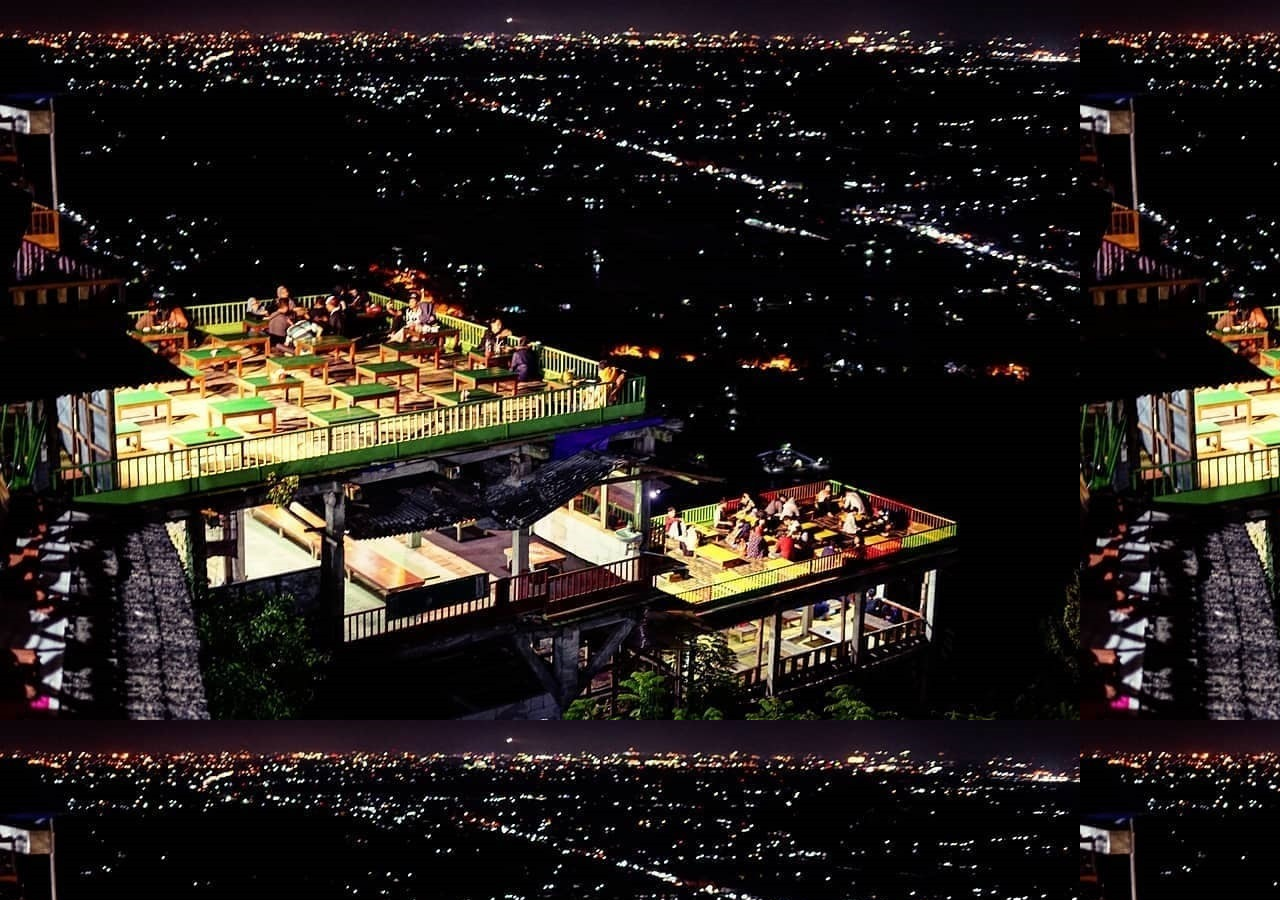
<file: index.html>
<!DOCTYPE html>
<html lang="en">
<head>
  <meta charset="UTF-8">
  <meta name="viewport" content="width=device-width, initial-scale=1.0">

  <link rel="stylesheet" href="css/overlay.css">
   <link
      href="https://fonts.googleapis.com/css?family=Open+Sans:300,400,600,700,800"
      rel="stylesheet"
    />
 


</head>
<body>
    <div id="overlay">
        <div id="overlay-content">
            <p>Apakah Anda seorang disabilitas tunanetra?</p>
            <p>Jika ya, Click dua kali pada layar. Click "Cancel" jika tidak.</p>
            <button id="cancel-btn" onclick="cancelOverlay()">Cancel</button>
        </div>
    </div>

     <script src="https://code.responsivevoice.org/responsivevoice.js?key=eiP2vSzj"></script>
    <script src="js/overlay.js"></script>
   </body>
</html>

</body>
</html>
</file>
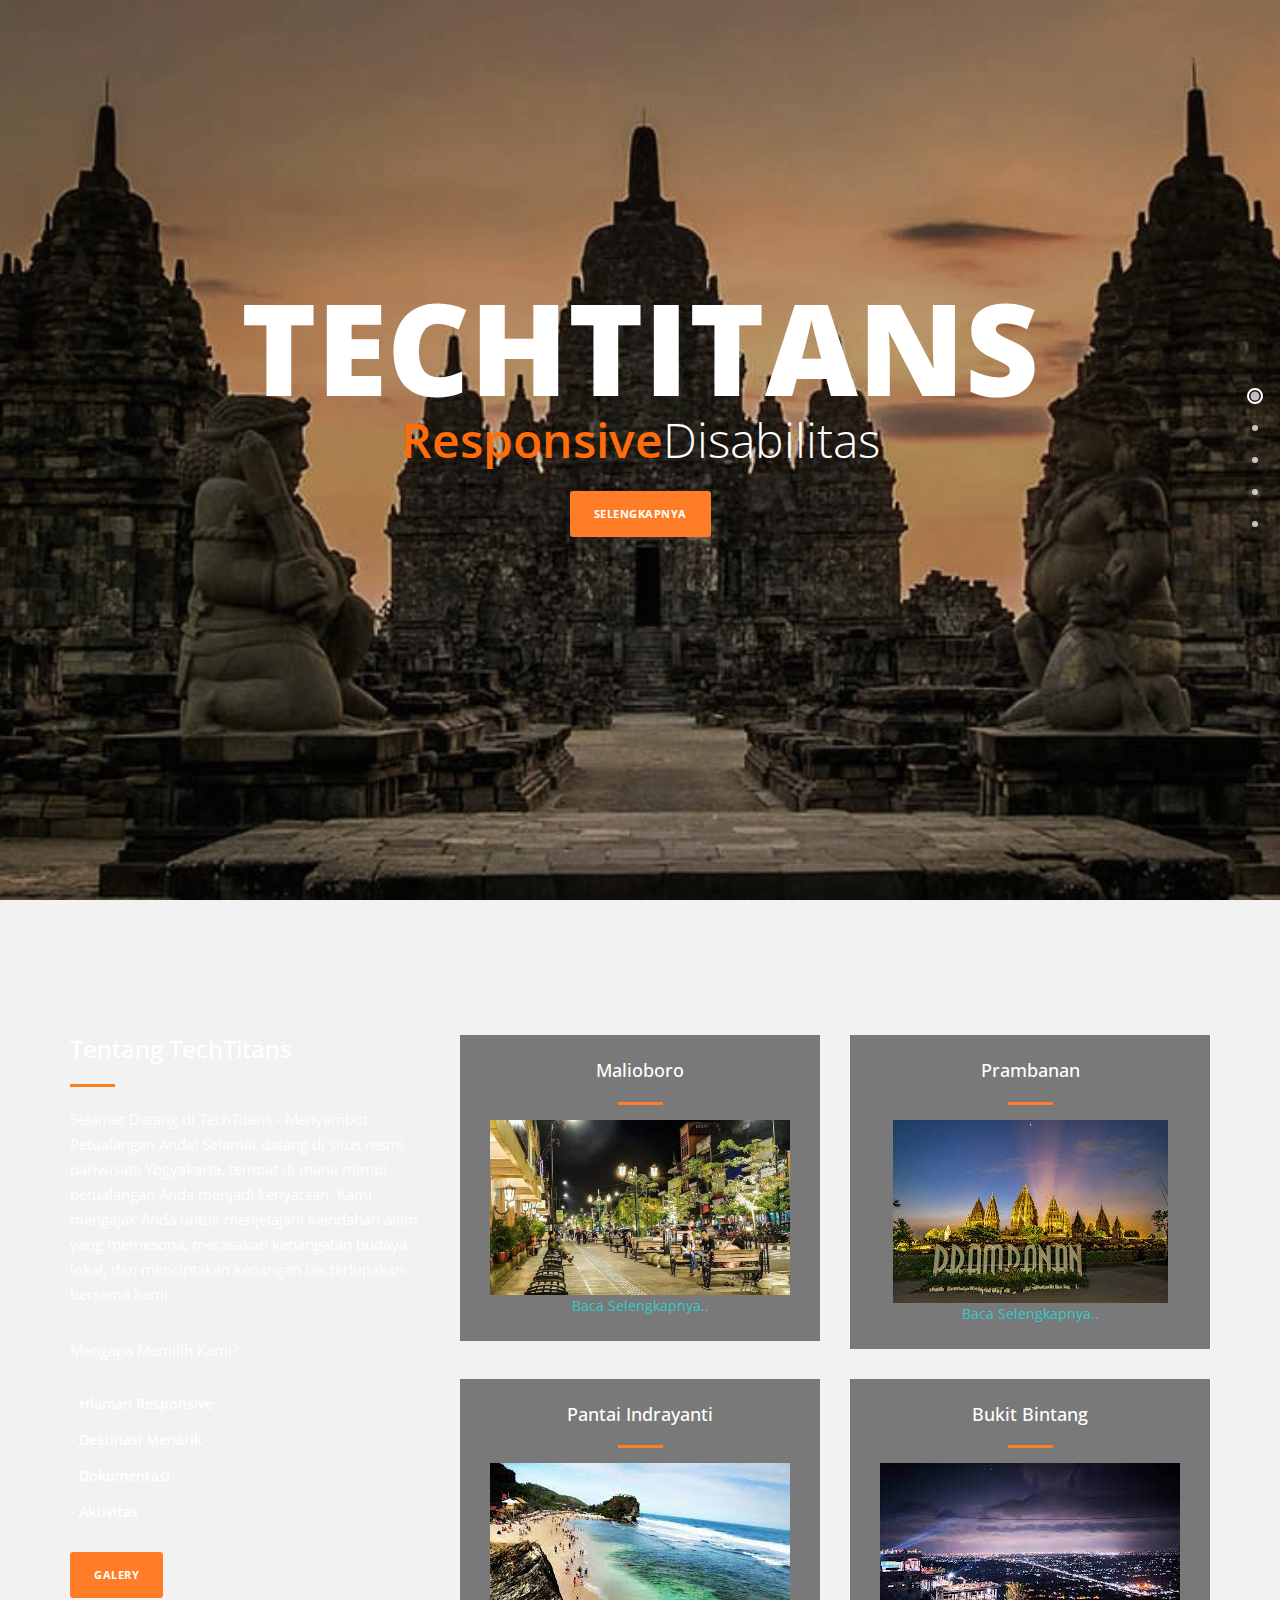
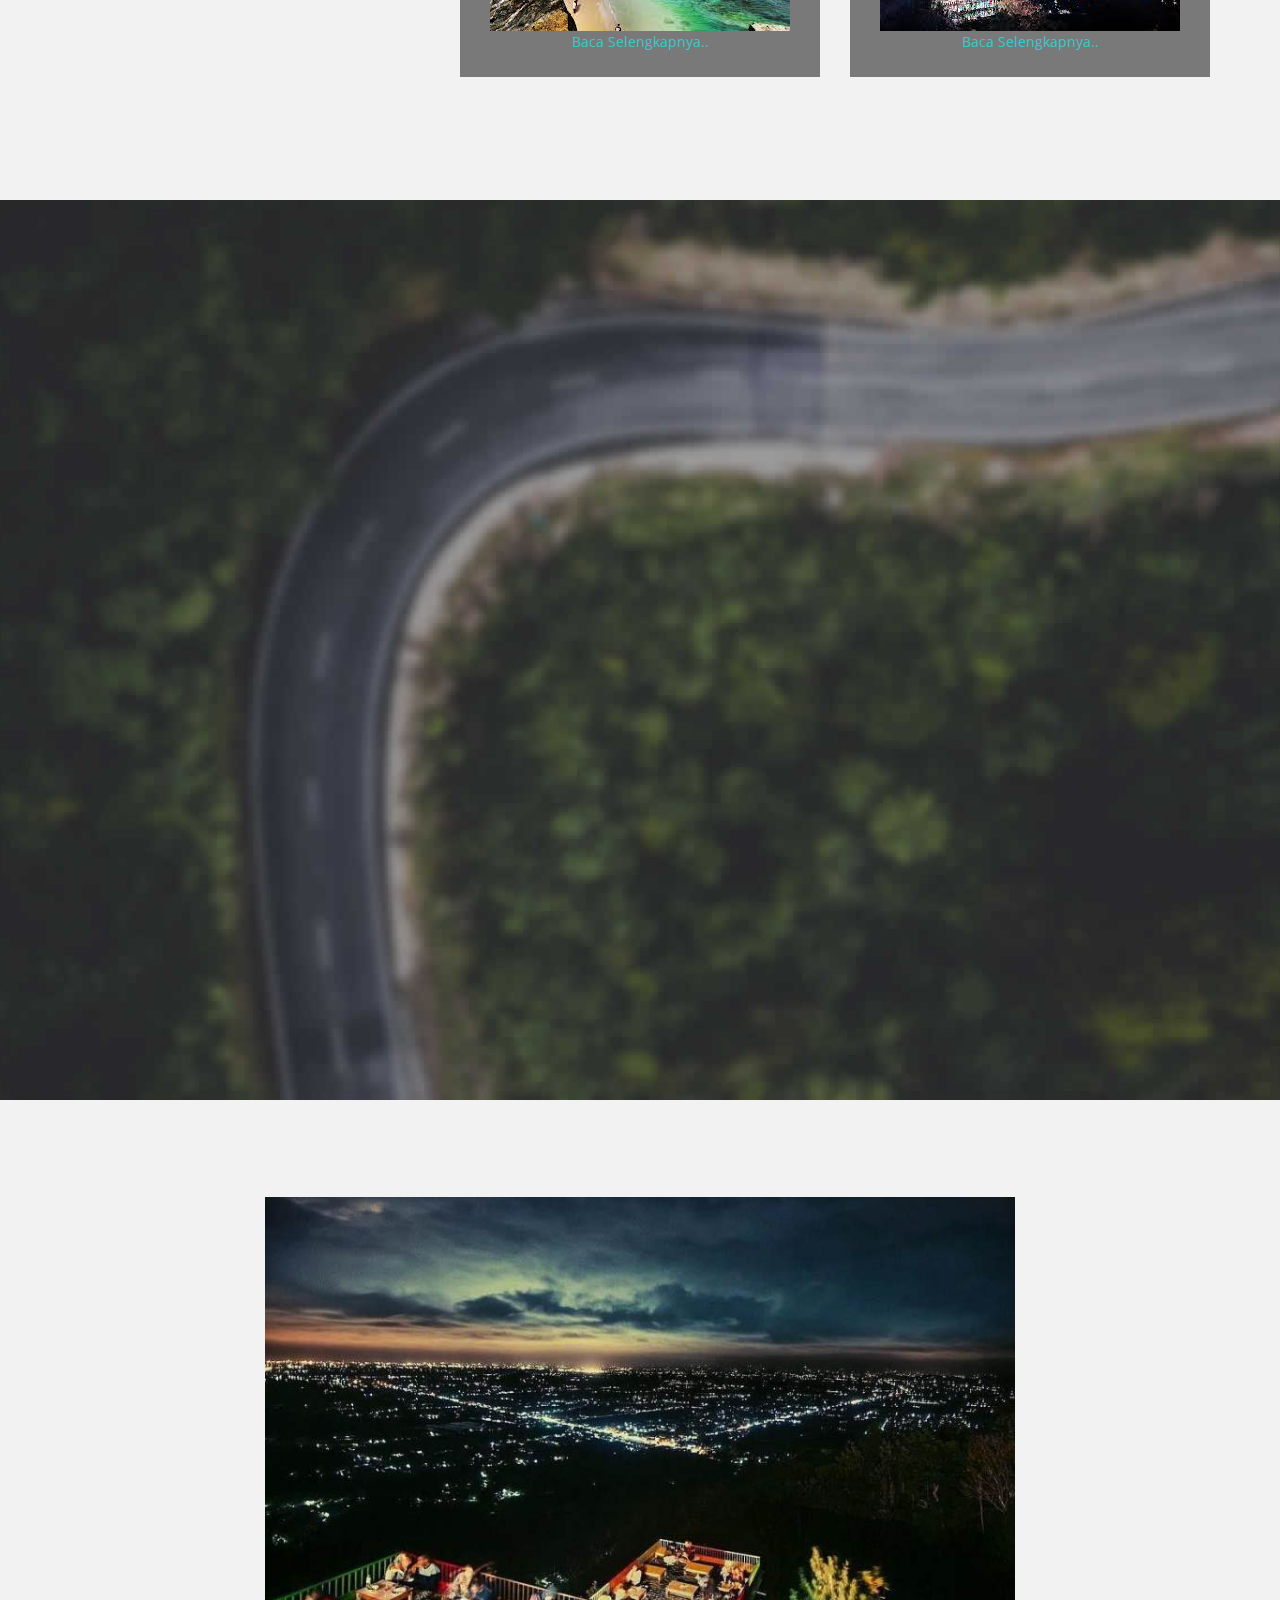
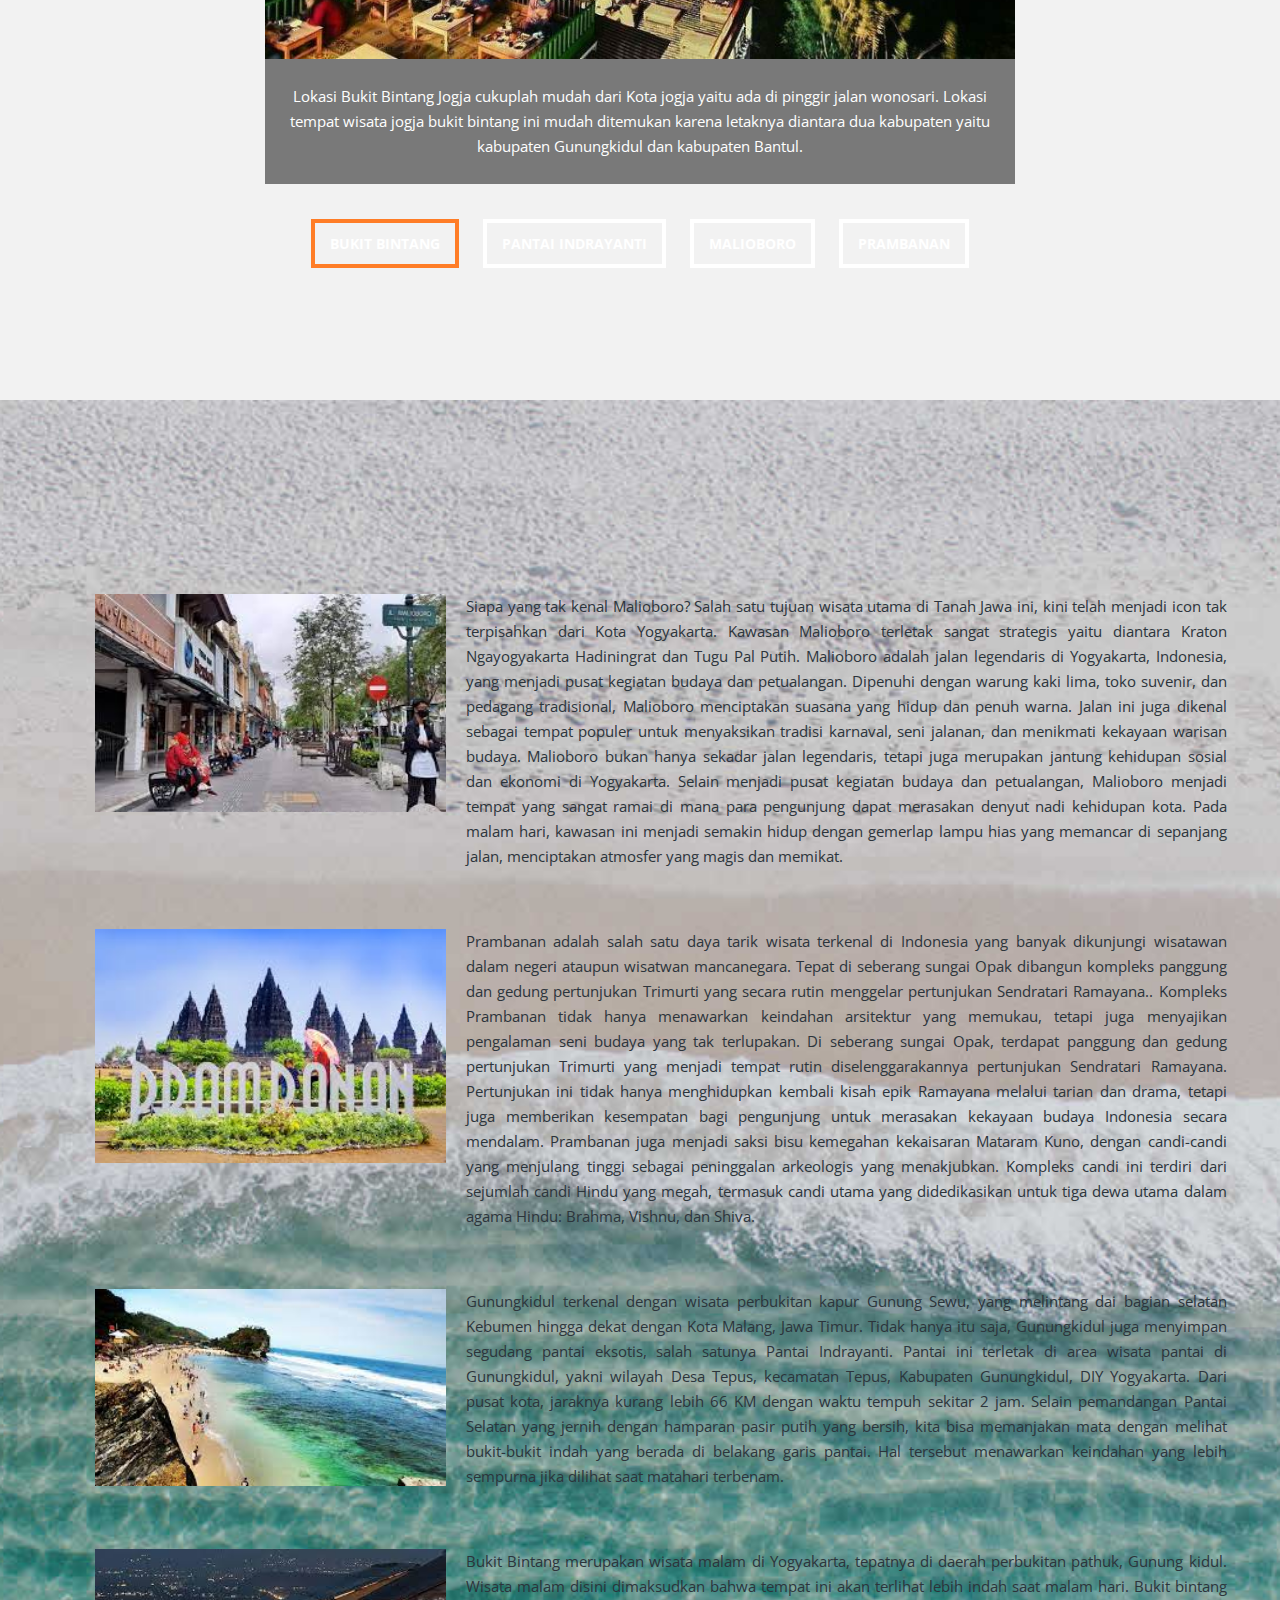
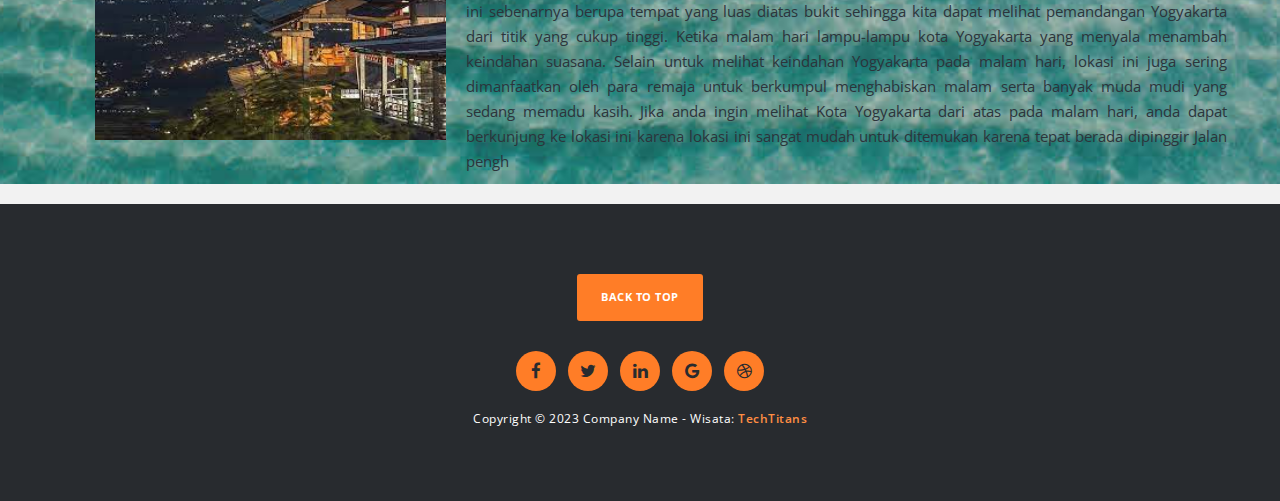
<file: nondisabilitas.html>
<!DOCTYPE html>
<html>
    <head>
        <meta charset="utf-8">
        <meta http-equiv="X-UA-Compatible" content="IE=edge,chrome=1">
        <title>NonDisabilitas</title>
       <script src="https://cdn.userway.org/widget.js" data-account="m6NNwifJHR"></script>
        <meta name="description" content="">
        <meta name="viewport" content="width=device-width, initial-scale=1">
        <link rel="apple-touch-icon" href="apple-touch-icon.png">

        <link rel="stylesheet" href="css/bootstrap.min.css">
        <link rel="stylesheet" href="css/fontAwesome.css">
        <link rel="stylesheet" href="css/hero-slider.css">
        <link rel="stylesheet" href="css/main.css">
        <link rel="stylesheet" href="css/owl-carousel.css">

        <link href="https://fonts.googleapis.com/css?family=Open+Sans:300,400,600,700,800" rel="stylesheet">

        <script src="js/vendor/modernizr-2.8.3-respond-1.4.2.min.js"></script>
    </head>




<body>


    <div class="fixed-side-navbar">
        <ul class="nav flex-column">  
            <li class="nav-item"><a class="nav-link" href="#home"><span>Perkenalan</span></a></li>
            <li class="nav-item"><a class="nav-link" href="#services"><span>Destinasi</span></a></li>
            <li class="nav-item"><a class="nav-link" href="#portofolio"><span>Galery</span></a></li>
            <li class="nav-item"><a class="nav-link" href="#our-story"><span>Dokumentasi</span></a></li>
            <li class="nav-item"><a class="nav-link" href="#artikel"><span>Artikel</span></a></li>
        </ul>
    </div>

    <div class="parallax-content baner-content" id="home">
        <div class="container">
            <div class="first-content">
                <h1>TechTitans</h1>
                <span><em>Responsive</em>Disabilitas</span>
                <div class="primary-button">
                    <a href="#services">Selengkapnya</a>
                </div>
            </div>
        </div>
    </div>


    <div class="service-content" id="services">
        <div class="container">
            <div class="row">
                <div class="col-md-4">
                    <div class="left-text">
                        <h4>Tentang TechTitans</h4>
                        <div class="line-dec"></div>
                        <p>
                            Selamat Datang di TechTitans - Menyambut Petualangan Anda!
                            Selamat datang di situs resmi pariwisata Yogyakarta, tempat di mana mimpi petualangan Anda menjadi kenyataan. Kami mengajak Anda untuk menjelajahi keindahan alam yang memesona, merasakan kehangatan budaya lokal, dan menciptakan kenangan tak terlupakan bersama kami.
                        </p>
                        <br>
                        <p>
                            Mengapa Memilih Kami?
                       </p>
                        <ul>
                            <li>- Hlaman Responsive</li>
                            <li>- Destinasi Menarik</li>
                            <li>- Dokumentasi</li>
                            <li>- Aktivitas</li>
                        </ul>
                        <div class="primary-button">
                            <a href="#portfolio">Galery</a>
                        </div>
                    </div>
                </div>
                <div class="col-md-8">
                    <div class="row">
                        <div class="col-md-6" id="malioboro">
                            <div class="service-item">
                                <h4>Malioboro</h4>
                                <div class="line-dec"></div>
                                <img src="img/malioboro.jpeg" alt="">
                                <a href="#malio" onclick="readMore('malioboro')">Baca Selengkapnya..</a>
                            </div>
                        </div>
                        <div class="col-md-6" id="prambanan">
                            <div class="service-item">
                                <h4>Prambanan</h4>
                                <div class="line-dec"></div>
                                <img src="img/gambar2.jfif" alt="">
                                <a href="#pramban" onclick="readMore('prambanan')">Baca Selengkapnya..</a>
                             </div>
                        </div>
                        <div class="col-md-6" id="pantai">
                            <div class="service-item">
                                <h4>Pantai Indrayanti</h4>
                                <div class="line-dec"></div>
                                 <img src="img/indry12.jfif" alt="">
                                <a href="#indrayanti" onclick="readMore('pantai indrayanti')">Baca Selengkapnya..</a>
                            </div>
                        </div>
                        <div class="col-md-6" id="bukit">
                            <div class="service-item">
                                <h4>Bukit Bintang</h4>
                                <div class="line-dec"></div>
                                 <img src="img/b1.jfif" alt="">
                                <a href="#bukitbintang" onclick="readMore('bukit bintang')">Baca Selengkapnya..</a>
                            </div>
                        </div>
                    </div>
                </div>                
            </div>
        </div>
    </div>

    
    <div class="parallax-content projects-content" id="portfolio">
        <div class="container">
            <div class="row">
                <div class="col-md-12">
                    <div id="owl-testimonials" class="owl-carousel owl-theme">
                        <div class="item">
                            <div class="testimonials-item">
                                <a href="img/borobudur.jpeg" data-lightbox="image-1"><img src="img/p4.jfif" alt=""></a>
                                <div class="text-content">
                                    <h4>Prambanan</h4>
                                </div>
                            </div>
                        </div>
                        <div class="item">
                            <div class="testimonials-item">
                                <a href="img/indry12.jfif" data-lightbox="image-1"><img src="img/indrayanti.jfif" alt=""></a>
                                <div class="text-content">
                                    <h4>Pantai Indrayanti</h4>
                                </div>
                            </div>
                        </div>
                        <div class="item">
                            <div class="testimonials-item">
                                <a href="img/bintang.jfif" data-lightbox="image-1"><img src="img/b1.jfif" alt=""></a>
                                <div class="text-content">
                                    <h4>Bukit Bintang</h4>
                                </div>
                            </div>
                        </div>
                        <div class="item">
                            <div class="testimonials-item">
                                <a href="img/m2.jfif" data-lightbox="image-1"><img src="img/m6.jfif" alt=""></a>
                                <div class="text-content">
                                    <h4>Malioboro</h4>
                                </div>
                            </div>
                        </div>
                        <div class="item">
                            <div class="testimonials-item">
                                <a href="img/p3.jfif" data-lightbox="image-1"><img src="img/p5.jfif" alt=""></a>
                                <div class="text-content">
                                    <h4>Prambanan</h4>
                                </div>
                            </div>
                        </div>
                        <div class="item">
                            <div class="testimonials-item">
                                <a href="img/indr3.jfif" data-lightbox="image-1"><img src="img/indry12.jfif" alt=""></a>
                                <div class="text-content">
                                    <h4>Pantai Indrayanti</h4>
                                </div>
                            </div>
                        </div>
                        <div class="item">
                            <div class="testimonials-item">
                                <a href="img/malioboro.jpeg" data-lightbox="image-1"><img src="img/m7.jfif" alt=""></a>
                                <div class="text-content">
                                    <h4>Malioboro</h4>
                                </div>
                            </div>
                        </div>
                    </div>
                </div>
            </div>
        </div>
    </div>


    <div class="tabs-content" id="our-story">
        <div class="container">
            <div class="row">
                <div class="col-md-8 mx-auto">
                    <div class="wrapper">
                    <section id="first-tab-group" class="tabgroup">
                      <div id="tab1">
                        <img src="img/bi2.jfif" alt="">
                        <p>Lokasi Bukit Bintang Jogja cukuplah mudah dari Kota jogja yaitu ada di pinggir jalan wonosari. Lokasi tempat wisata jogja bukit bintang ini mudah ditemukan karena letaknya diantara dua kabupaten yaitu kabupaten Gunungkidul dan kabupaten Bantul.</p>
                      </div>
                      <div id="tab2">
                        <img src="img/pi2.jpg" alt="">
                        <p>Pantai Indrayanti lokasi ada di Gunungkidul. Letak Pantai Indrayanti Gunung Kidul tidak jauh dari deretan pantai lain seperti Pok Tunggal, Sundak, dan Krakal. Alamat Pantai Indrayanti Jogja lebih tepatnya ada di Desa Tepus, Kecamatan Tepus, Kabupaten Gunungkidul, DIY.</p>
                      </div>
                      <div id="tab3">
                        <img src="img/ml3.jpg" alt="">
                        <p>Jalan Malioboro terkenal dengan para pedagang kaki lima yang menjajakan kerajinan khas Jogja dan warung-warung lesehan di malam hari yang menjual kuliner Jogja seperti gudeg. Jalan ini juga terkenal sebagai tempat berkumpulnya para seniman.</p>
                      </div>
                      <div id="tab4">
                        <img src="img/pr5.jpg" alt="">
                        <p>Candi Prambanan merupakan salah satu candi terbesar di Indonesia yang berada di Daerah Istemawa Yogyakarta.Candi tersebut adalah bagian dari salah satu warisan budaya bangsa Indonesia yang berupa bangunan. Candi initelah diakui oleh UNESCO (United Nations, Educational Scientific and Cultural Organization) atau Organisasi Pendidikan, Ilmu Pengetahuan dan Kebudayaan Perserikatan Bangsa-Bangsa sejak tahun 1991.</p>
                        </div>
                    </section>
                    <ul class="tabs clearfix" data-tabgroup="first-tab-group">
                      <li><a href="#tab1" class="active">Bukit Bintang</a></li>
                      <li><a href="#tab2">Pantai Indrayanti</a></li>
                      <li><a href="#tab3">Malioboro</a></li>
                      <li><a href="#tab4">Prambanan</a></li>
                    </ul>
                    </div>
                </div>
            </div>
        </div>
    </div>


    <div class="parallax-content contact-content" id="artikel">
        <div class="image-with-description">
            <div class="image-container">
                <img src="img/m4.jfif" alt="Deskripsi Gambar 1">
            </div>
            <div class="text-container" id="malio">
                <p>
                    Siapa yang tak kenal Malioboro? Salah satu tujuan wisata utama di Tanah Jawa ini, kini telah menjadi icon tak terpisahkan dari Kota Yogyakarta. Kawasan Malioboro terletak sangat strategis yaitu diantara Kraton Ngayogyakarta Hadiningrat dan Tugu Pal Putih.
                    Malioboro adalah jalan legendaris di Yogyakarta, Indonesia, yang menjadi pusat kegiatan budaya dan petualangan. Dipenuhi dengan warung kaki lima, toko suvenir, dan pedagang tradisional, Malioboro menciptakan suasana yang hidup dan penuh warna. Jalan ini juga dikenal sebagai tempat populer untuk menyaksikan tradisi karnaval, seni jalanan, dan menikmati kekayaan warisan budaya.
                    Malioboro bukan hanya sekadar jalan legendaris, tetapi juga merupakan jantung kehidupan sosial dan ekonomi di Yogyakarta. Selain menjadi pusat kegiatan budaya dan petualangan, Malioboro menjadi tempat yang sangat ramai di mana para pengunjung dapat merasakan denyut nadi kehidupan kota. Pada malam hari, kawasan ini menjadi semakin hidup dengan gemerlap lampu hias yang memancar di sepanjang jalan, menciptakan atmosfer yang magis dan memikat.
                </p>
            </div>
        </div>

        <div class="image-with-description">
            <div class="image-container">
                <img src="img/p3.jfif" alt="Deskripsi Gambar 2">
            </div>
            <div class="text-container" id="pramban">
                <p>
                  Prambanan adalah salah satu daya tarik wisata terkenal di Indonesia yang banyak dikunjungi wisatawan dalam negeri ataupun wisatwan mancanegara. Tepat di seberang sungai Opak dibangun kompleks panggung dan gedung pertunjukan Trimurti yang secara rutin menggelar pertunjukan Sendratari Ramayana..
                  Kompleks Prambanan tidak hanya menawarkan keindahan arsitektur yang memukau, tetapi juga menyajikan pengalaman seni budaya yang tak terlupakan. Di seberang sungai Opak, terdapat panggung dan gedung pertunjukan Trimurti yang menjadi tempat rutin diselenggarakannya pertunjukan Sendratari Ramayana. Pertunjukan ini tidak hanya menghidupkan kembali kisah epik Ramayana melalui tarian dan drama, tetapi juga memberikan kesempatan bagi pengunjung untuk merasakan kekayaan budaya Indonesia secara mendalam.
                  Prambanan juga menjadi saksi bisu kemegahan kekaisaran Mataram Kuno, dengan candi-candi yang menjulang tinggi sebagai peninggalan arkeologis yang menakjubkan. Kompleks candi ini terdiri dari sejumlah candi Hindu yang megah, termasuk candi utama yang didedikasikan untuk tiga dewa utama dalam agama Hindu: Brahma, Vishnu, dan Shiva.
                </p>
            </div>
        </div>
        <div class="image-with-description">
            <div class="image-container">
                <img src="img/indry12.jfif" alt="Deskripsi Gambar 2">
            </div>
            <div class="text-container" id="indrayanti">
                <p>Gunungkidul terkenal dengan wisata perbukitan kapur Gunung Sewu, yang melintang dai bagian selatan Kebumen hingga dekat dengan Kota Malang, Jawa Timur.
                    Tidak hanya itu saja, Gunungkidul juga menyimpan segudang pantai eksotis, salah satunya Pantai Indrayanti.
                    Pantai ini terletak di area wisata pantai di Gunungkidul, yakni wilayah Desa Tepus, kecamatan Tepus, Kabupaten Gunungkidul, DIY Yogyakarta. Dari pusat kota, jaraknya kurang lebih 66 KM dengan waktu tempuh sekitar 2 jam.
                    Selain pemandangan Pantai Selatan yang jernih dengan hamparan pasir putih yang bersih, kita bisa memanjakan mata dengan melihat bukit-bukit indah yang berada di belakang garis pantai. Hal tersebut menawarkan keindahan yang lebih sempurna jika dilihat saat matahari terbenam.
                </p>
        </div>
        </div>
        <div class="image-with-description">
            <div class="image-container">
                <img src="img/bukit3.jfif" alt="Deskripsi Gambar 2">
            </div>
            <div class="text-container" id="bukitbintang">
                <p>Bukit Bintang merupakan wisata malam di Yogyakarta, tepatnya di daerah perbukitan pathuk, Gunung kidul. Wisata malam disini dimaksudkan bahwa tempat ini akan terlihat lebih indah saat malam hari. 
                    Bukit bintang ini sebenarnya berupa tempat yang luas diatas bukit sehingga kita dapat melihat pemandangan Yogyakarta dari titik yang cukup tinggi. Ketika malam hari lampu-lampu kota Yogyakarta yang menyala menambah keindahan suasana. Selain untuk melihat keindahan Yogyakarta pada malam hari, lokasi ini juga sering dimanfaatkan oleh para remaja untuk berkumpul menghabiskan malam serta banyak muda mudi yang sedang memadu kasih. Jika anda ingin melihat Kota Yogyakarta dari atas pada malam hari, anda dapat berkunjung ke lokasi ini karena lokasi ini sangat mudah untuk ditemukan karena tepat berada  dipinggir Jalan pengh
                </p>
            </div>
        </div> 
    </div>

<footer>
    <div class="container">
        <div class="row">
            <div class="col-md-12">
                <div class="primary-button">
                    <a href="#home">Back To Top</a>
                </div>
                <ul>
                    <li><a href="#"><i class="fa fa-facebook"></i></a></li>
                    <li><a href="#"><i class="fa fa-twitter"></i></a></li>
                    <li><a href="#"><i class="fa fa-linkedin"></i></a></li>
                    <li><a href="#"><i class="fa fa-google"></i></a></li>
                    <li><a href="#"><i class="fa fa-dribbble"></i></a></li>
                </ul>
                <p>Copyright &copy; 2023 Company Name 
        
                - Wisata: <a rel="nofollow noopener" href=""><em> TechTitans</em></a></p>
            </div>
        </div>
    </div>
    </footer>


    <script src="https://ajax.googleapis.com/ajax/libs/jquery/1.11.2/jquery.min.js"></script>
    <script>window.jQuery || document.write('<script src="js/vendor/jquery-1.11.2.min.js"><\/script>')</script>
    <script src="js/vendor/bootstrap.min.js"></script>
    <script src="js/plugins.js"></script>
    <script src="js/main.js"></script>
    <script>
        function openCity(cityName) {
            var i;
            var x = document.getElementsByClassName("city");
            for (i = 0; i < x.length; i++) {
               x[i].style.display = "none";  
            }
            document.getElementById(cityName).style.display = "block";  
        }
    </script>

    <script>
        $(document).ready(function(){
          // Add smooth scrolling to all links
          $(".fixed-side-navbar a, .primary-button a").on('click', function(event) {

            
            if (this.hash !== "") {
             
              event.preventDefault();

              // Store hash
              var hash = this.hash;

              $('html, body').animate({
                scrollTop: $(hash).offset().top
              }, 800, function(){
           
               
                window.location.hash = hash;
              });
            } // End if
          });
        });
    </script>


   
   

</body>
</html>
</file>
<file: css/overlay.css>
body {
  font-family: "Open Sans", sans-serif;
  color: #ecf4fc;
  background-image: url(../img/bukitbintang.jpeg);
}

#overlay {
  display: none;
  position: fixed;
  top: 0;
  left: 0;
  width: 100%;
  height: 100%;
  background: rgba(241, 235, 233, 0.7);
  color: rgb(247, 247, 247);
  justify-content: center;
  align-items: center;
  text-align: center;
  z-index: 999;
  animation: fadeIn 0.5s ease-in-out forwards;
  opacity: 0;
}

#overlay-content {
  max-width: 500px;
  padding: 30px;
  background-color: rgb(13, 3, 15);
  border-radius: 10px;
}

#cancel-btn {
  background-color: #ffffff;
  color: #531e1e;
  padding: 10px;
  border: none;
  cursor: pointer;
  border-radius: 5px;
}

@keyframes fadeIn {
  from {
    opacity: 0;
  }
  to {
    opacity: 1;
  }
}

/* Media query untuk perangkat seluler (lebar maksimum 600px) */
@media screen and (max-width: 600px) {
  #overlay-content {
    max-width: 50%;
    padding: 15px;
    font-size: 12px;
  }

  #cancel-btn {
    padding: 8px;
  }
}
</file>
<file: css/hero-slider.css>
/* -------------------------------- 

Primary style

-------------------------------- */
*, *::after, *::before {
  -webkit-box-sizing: border-box;
  -moz-box-sizing: border-box;
  box-sizing: border-box;
}

html {
  font-size: 62.5%;
}

body {
  font-family: "Open Sans", sans-serif;
  color: #2c343b;
  background-color: #f2f2f2;
}


.hidden {
  display: none;
}

#accessibility-popup,
#disability-menu {
  position: fixed;
  top: 50%;
  left: 50%;
  transform: translate(-50%, -50%);
  background-color: white;
  padding: 20px;
  text-align: center;
  border: 1px solid #ccc;
  z-index: 1000;
}

button {
  margin: 10px;
  padding: 10px;
  cursor: pointer;
}


a {
  color: #d44457;
  text-decoration: none;
}

img {
  max-width: 100%;
}

/* -------------------------------- 

Main Components 

-------------------------------- */
.cd-header {
  position: absolute;
  z-index: 2;
  top: 0;
  left: 0;
  width: 100%;
  height: 50px;
  background-color: #21272c;
  -webkit-font-smoothing: antialiased;
  -moz-osx-font-smoothing: grayscale;
}
@media only screen and (min-width: 768px) {
  .cd-header {
    height: 70px;
    background-color: transparent;
  }
}

#cd-logo {
  float: left;
  margin: 13px 0 0 5%;
}
#cd-logo img {
  display: block;
}
@media only screen and (min-width: 768px) {
  #cd-logo {
    margin: 23px 0 0 5%;
  }
}

.cd-primary-nav {
  /* mobile first - navigation hidden by default, triggered by tap/click on navigation icon */
  float: right;
  margin-right: 5%;
  width: 44px;
  height: 100%;
}
.cd-primary-nav ul {
  position: absolute;
  top: 0;
  left: 0;
  width: 100%;
  -webkit-transform: translateY(-100%);
  -moz-transform: translateY(-100%);
  -ms-transform: translateY(-100%);
  -o-transform: translateY(-100%);
  transform: translateY(-100%);
}
.cd-primary-nav ul.is-visible {
  box-shadow: 0 3px 8px rgba(0, 0, 0, 0.2);
  -webkit-transform: translateY(50px);
  -moz-transform: translateY(50px);
  -ms-transform: translateY(50px);
  -o-transform: translateY(50px);
  transform: translateY(50px);
}
.cd-primary-nav a {
  display: block;
  height: 50px;
  line-height: 50px;
  padding-left: 5%;
  background: #21272c;
  border-top: 1px solid #333c44;
  color: #ffffff;
}
@media only screen and (min-width: 768px) {
  .cd-primary-nav {
    /* reset navigation values */
    width: auto;
    height: auto;
    background: none;
  }
  .cd-primary-nav ul {
    position: static;
    width: auto;
    -webkit-transform: translateY(0);
    -moz-transform: translateY(0);
    -ms-transform: translateY(0);
    -o-transform: translateY(0);
    transform: translateY(0);
    line-height: 70px;
  }
  .cd-primary-nav ul.is-visible {
    -webkit-transform: translateY(0);
    -moz-transform: translateY(0);
    -ms-transform: translateY(0);
    -o-transform: translateY(0);
    transform: translateY(0);
  }
  .cd-primary-nav li {
    display: inline-block;
    margin-left: 1em;
  }
  .cd-primary-nav a {
    display: inline-block;
    height: auto;
    font-weight: 600;
    line-height: normal;
    background: transparent;
    padding: .6em 1em;
    border-top: none;
  }
}

/* -------------------------------- 

Slider

-------------------------------- */
.cd-hero {
  position: relative;
  -webkit-font-smoothing: antialiased;
  -moz-osx-font-smoothing: grayscale;
}

.cd-hero-slider {
  position: relative;
  height: 360px;
  overflow: hidden;
}
.cd-hero-slider li {
  position: absolute;
  top: 0;
  left: 0;
  width: 100%;
  height: 100%;
  -webkit-transform: translateX(100%);
  -moz-transform: translateX(100%);
  -ms-transform: translateX(100%);
  -o-transform: translateX(100%);
  transform: translateX(100%);
}
.cd-hero-slider li.selected {
  /* this is the visible slide */
  position: relative;
  -webkit-transform: translateX(0);
  -moz-transform: translateX(0);
  -ms-transform: translateX(0);
  -o-transform: translateX(0);
  transform: translateX(0);
}
.cd-hero-slider li.move-left {
  /* slide hidden on the left */
  -webkit-transform: translateX(-100%);
  -moz-transform: translateX(-100%);
  -ms-transform: translateX(-100%);
  -o-transform: translateX(-100%);
  transform: translateX(-100%);
}
.cd-hero-slider li.is-moving, .cd-hero-slider li.selected {
  /* the is-moving class is assigned to the slide which is moving outside the viewport */
  -webkit-transition: -webkit-transform 0.5s;
  -moz-transition: -moz-transform 0.5s;
  transition: transform 0.5s;
}
@media only screen and (min-width: 768px) {
  .cd-hero-slider {
    height: 500px;
  }
}
@media only screen and (min-width: 1170px) {
  .cd-hero-slider {
    height: 680px;
  }
}

/* -------------------------------- 

Single slide style

-------------------------------- */
.cd-hero-slider li {
  background-position: center center;
  background-size: cover;
  background-repeat: no-repeat;
}
.cd-hero-slider li:first-of-type {
  background-image: url(../img/slide_01.jpg);
}
.cd-hero-slider li:nth-of-type(2) {
  background-image: url(../img/slide_02.jpg);
}
.cd-hero-slider li:nth-of-type(3) {
  background-image: url(../img/slide_03.jpg);
}
.cd-hero-slider .cd-full-width,
.cd-hero-slider .cd-half-width {
  position: absolute;
  width: 100%;
  height: 100%;
  z-index: 1;
  left: 0;
  top: 0;
  /* this padding is used to align the text */
  padding-top: 80px;
  text-align: center;
  /* Force Hardware Acceleration in WebKit */
  -webkit-backface-visibility: hidden;
  backface-visibility: hidden;
  -webkit-transform: translateZ(0);
  -moz-transform: translateZ(0);
  -ms-transform: translateZ(0);
  -o-transform: translateZ(0);
  transform: translateZ(0);
}
.cd-hero-slider .cd-img-container {
  /* hide image on mobile device */
  display: none;
}
.cd-hero-slider .cd-img-container img {
  position: absolute;
  left: 50%;
  top: 50%;
  bottom: auto;
  right: auto;
  -webkit-transform: translateX(-50%) translateY(-50%);
  -moz-transform: translateX(-50%) translateY(-50%);
  -ms-transform: translateX(-50%) translateY(-50%);
  -o-transform: translateX(-50%) translateY(-50%);
  transform: translateX(-50%) translateY(-50%);
}
.cd-hero-slider .cd-bg-video-wrapper {
  /* hide video on mobile device */
  display: none;
  position: absolute;
  top: 0;
  left: 0;
  width: 100%;
  height: 100%;
  overflow: hidden;
}
.cd-hero-slider .cd-bg-video-wrapper video {
  /* you won't see this element in the html, but it will be injected using js */
  display: block;
  min-height: 100%;
  min-width: 100%;
  max-width: none;
  height: auto;
  width: auto;
  position: absolute;
  left: 50%;
  top: 50%;
  bottom: auto;
  right: auto;
  -webkit-transform: translateX(-50%) translateY(-50%);
  -moz-transform: translateX(-50%) translateY(-50%);
  -ms-transform: translateX(-50%) translateY(-50%);
  -o-transform: translateX(-50%) translateY(-50%);
  transform: translateX(-50%) translateY(-50%);
}
.cd-hero-slider h2, .cd-hero-slider p {
  text-shadow: 0 1px 3px rgba(0, 0, 0, 0.1);
  line-height: 1.2;
  margin: 0 auto 14px;
  color: #ffffff;
  width: 90%;
  max-width: 400px;
}
.cd-hero-slider h2 {
  font-size: 2.4rem;
}
.cd-hero-slider p {
  font-size: 1.4rem;
  line-height: 1.4;
}
.cd-hero-slider .cd-btn {
  display: inline-block;
  padding: 1.2em 1.4em;
  margin-top: .8em;
  background-color: rgba(212, 68, 87, 0.9);
  font-size: 1.3rem;
  font-weight: 700;
  letter-spacing: 1px;
  color: #ffffff;
  text-transform: uppercase;
  box-shadow: 0 3px 6px rgba(0, 0, 0, 0.1);
  -webkit-transition: background-color 0.2s;
  -moz-transition: background-color 0.2s;
  transition: background-color 0.2s;
}
.cd-hero-slider .cd-btn.secondary {
  background-color: rgba(22, 26, 30, 0.8);
}
.cd-hero-slider .cd-btn:nth-of-type(2) {
  margin-left: 1em;
}
.no-touch .cd-hero-slider .cd-btn:hover {
  background-color: #d44457;
}
.no-touch .cd-hero-slider .cd-btn.secondary:hover {
  background-color: #161a1e;
}
@media only screen and (min-width: 768px) {
  .cd-hero-slider .cd-full-width,
  .cd-hero-slider .cd-half-width {
    padding-top: 150px;
  }
  .cd-hero-slider .cd-bg-video-wrapper {
    display: block;
  }
  .cd-hero-slider .cd-half-width {
    width: 45%;
  }
  .cd-hero-slider .cd-half-width:first-of-type {
    left: 5%;
  }
  .cd-hero-slider .cd-half-width:nth-of-type(2) {
    right: 5%;
    left: auto;
  }
  .cd-hero-slider .cd-img-container {
    display: block;
  }
  .cd-hero-slider h2, .cd-hero-slider p {
    max-width: 520px;
  }
  .cd-hero-slider h2 {
    font-size: 2.4em;
    font-weight: 300;
  }
  .cd-hero-slider .cd-btn {
    font-size: 1.4rem;
  }
}
@media only screen and (min-width: 1170px) {
  .cd-hero-slider .cd-full-width,
  .cd-hero-slider .cd-half-width {
    padding-top: 250px;
  }
  .cd-hero-slider h2, .cd-hero-slider p {
    margin-bottom: 20px;
  }
  .cd-hero-slider h2 {
    font-size: 3.2em;
  }
  .cd-hero-slider p {
    font-size: 1.6rem;
  }
}

/* -------------------------------- 

Single slide animation

-------------------------------- */
@media only screen and (min-width: 768px) {
  .cd-hero-slider .cd-half-width {
    opacity: 0;
    -webkit-transform: translateX(40px);
    -moz-transform: translateX(40px);
    -ms-transform: translateX(40px);
    -o-transform: translateX(40px);
    transform: translateX(40px);
  }
  .cd-hero-slider .move-left .cd-half-width {
    -webkit-transform: translateX(-40px);
    -moz-transform: translateX(-40px);
    -ms-transform: translateX(-40px);
    -o-transform: translateX(-40px);
    transform: translateX(-40px);
  }
  .cd-hero-slider .selected .cd-half-width {
    /* this is the visible slide */
    opacity: 1;
    -webkit-transform: translateX(0);
    -moz-transform: translateX(0);
    -ms-transform: translateX(0);
    -o-transform: translateX(0);
    transform: translateX(0);
  }
  .cd-hero-slider .is-moving .cd-half-width {
    /* this is the slide moving outside the viewport 
    wait for the end of the transition on the <li> parent before set opacity to 0 and translate to 40px/-40px */
    -webkit-transition: opacity 0s 0.5s, -webkit-transform 0s 0.5s;
    -moz-transition: opacity 0s 0.5s, -moz-transform 0s 0.5s;
    transition: opacity 0s 0.5s, transform 0s 0.5s;
  }
  .cd-hero-slider li.selected.from-left .cd-half-width:nth-of-type(2),
  .cd-hero-slider li.selected.from-right .cd-half-width:first-of-type {
    /* this is the selected slide - different animation if it's entering from left or right */
    -webkit-transition: opacity 0.4s 0.2s, -webkit-transform 0.5s 0.2s;
    -moz-transition: opacity 0.4s 0.2s, -moz-transform 0.5s 0.2s;
    transition: opacity 0.4s 0.2s, transform 0.5s 0.2s;
  }
  .cd-hero-slider li.selected.from-left .cd-half-width:first-of-type,
  .cd-hero-slider li.selected.from-right .cd-half-width:nth-of-type(2) {
    /* this is the selected slide - different animation if it's entering from left or right */
    -webkit-transition: opacity 0.4s 0.4s, -webkit-transform 0.5s 0.4s;
    -moz-transition: opacity 0.4s 0.4s, -moz-transform 0.5s 0.4s;
    transition: opacity 0.4s 0.4s, transform 0.5s 0.4s;
  }
  .cd-hero-slider .cd-full-width h2,
  .cd-hero-slider .cd-full-width p,
  .cd-hero-slider .cd-full-width .cd-btn {
    opacity: 0;
    -webkit-transform: translateX(100px);
    -moz-transform: translateX(100px);
    -ms-transform: translateX(100px);
    -o-transform: translateX(100px);
    transform: translateX(100px);
  }
  .cd-hero-slider .move-left .cd-full-width h2,
  .cd-hero-slider .move-left .cd-full-width p,
  .cd-hero-slider .move-left .cd-full-width .cd-btn {
    opacity: 0;
    -webkit-transform: translateX(-100px);
    -moz-transform: translateX(-100px);
    -ms-transform: translateX(-100px);
    -o-transform: translateX(-100px);
    transform: translateX(-100px);
  }
  .cd-hero-slider .selected .cd-full-width h2,
  .cd-hero-slider .selected .cd-full-width p,
  .cd-hero-slider .selected .cd-full-width .cd-btn {
    /* this is the visible slide */
    opacity: 1;
    -webkit-transform: translateX(0);
    -moz-transform: translateX(0);
    -ms-transform: translateX(0);
    -o-transform: translateX(0);
    transform: translateX(0);
  }
  .cd-hero-slider li.is-moving .cd-full-width h2,
  .cd-hero-slider li.is-moving .cd-full-width p,
  .cd-hero-slider li.is-moving .cd-full-width .cd-btn {
    /* this is the slide moving outside the viewport 
    wait for the end of the transition on the li parent before set opacity to 0 and translate to 100px/-100px */
    -webkit-transition: opacity 0s 0.5s, -webkit-transform 0s 0.5s;
    -moz-transition: opacity 0s 0.5s, -moz-transform 0s 0.5s;
    transition: opacity 0s 0.5s, transform 0s 0.5s;
  }
  .cd-hero-slider li.selected h2 {
    -webkit-transition: opacity 0.4s 0.2s, -webkit-transform 0.5s 0.2s;
    -moz-transition: opacity 0.4s 0.2s, -moz-transform 0.5s 0.2s;
    transition: opacity 0.4s 0.2s, transform 0.5s 0.2s;
  }
  .cd-hero-slider li.selected p {
    -webkit-transition: opacity 0.4s 0.3s, -webkit-transform 0.5s 0.3s;
    -moz-transition: opacity 0.4s 0.3s, -moz-transform 0.5s 0.3s;
    transition: opacity 0.4s 0.3s, transform 0.5s 0.3s;
  }
  .cd-hero-slider li.selected .cd-btn {
    -webkit-transition: opacity 0.4s 0.4s, -webkit-transform 0.5s 0.4s, background-color 0.2s 0s;
    -moz-transition: opacity 0.4s 0.4s, -moz-transform 0.5s 0.4s, background-color 0.2s 0s;
    transition: opacity 0.4s 0.4s, transform 0.5s 0.4s, background-color 0.2s 0s;
  }
}
/* -------------------------------- 

Slider navigation

-------------------------------- */
.cd-slider-nav {
  display: none;
  position: absolute;
  width: 100%;
  bottom: 0;
  z-index: 2;
  text-align: center;
  height: 55px;
  background-color: rgba(0, 1, 1, 0.5);
}
.cd-slider-nav nav, .cd-slider-nav ul, .cd-slider-nav li, .cd-slider-nav a {
  height: 100%;
}
.cd-slider-nav nav {
  display: inline-block;
  position: relative;
}
.cd-slider-nav .cd-marker {
  position: absolute;
  bottom: 0;
  left: 0;
  width: 60px;
  height: 100%;
  color: #d44457;
  background-color: #ffffff;
  box-shadow: inset 0 2px 0 currentColor;
  -webkit-transition: -webkit-transform 0.2s, box-shadow 0.2s;
  -moz-transition: -moz-transform 0.2s, box-shadow 0.2s;
  transition: transform 0.2s, box-shadow 0.2s;
}
.cd-slider-nav .cd-marker.item-2 {
  -webkit-transform: translateX(100%);
  -moz-transform: translateX(100%);
  -ms-transform: translateX(100%);
  -o-transform: translateX(100%);
  transform: translateX(100%);
}
.cd-slider-nav .cd-marker.item-3 {
  -webkit-transform: translateX(200%);
  -moz-transform: translateX(200%);
  -ms-transform: translateX(200%);
  -o-transform: translateX(200%);
  transform: translateX(200%);
}
.cd-slider-nav .cd-marker.item-4 {
  -webkit-transform: translateX(300%);
  -moz-transform: translateX(300%);
  -ms-transform: translateX(300%);
  -o-transform: translateX(300%);
  transform: translateX(300%);
}
.cd-slider-nav .cd-marker.item-5 {
  -webkit-transform: translateX(400%);
  -moz-transform: translateX(400%);
  -ms-transform: translateX(400%);
  -o-transform: translateX(400%);
  transform: translateX(400%);
}
.cd-slider-nav ul::after {
  clear: both;
  content: "";
  display: table;
}
.cd-slider-nav li {
  display: inline-block;
  width: 60px;
  float: left;
}
.cd-slider-nav li.selected a {
  color: #2c343b;
}
.no-touch .cd-slider-nav li.selected a:hover {
  background-color: transparent;
}
.cd-slider-nav a {
  display: block;
  position: relative;
  padding-top: 35px;
  font-size: 1rem;
  font-weight: 700;
  color: #a8b4be;
  -webkit-transition: background-color 0.2s;
  -moz-transition: background-color 0.2s;
  transition: background-color 0.2s;
}
.cd-slider-nav a::before {
  content: '';
  position: absolute;
  width: 24px;
  height: 24px;
  top: 8px;
  left: 50%;
  right: auto;
  -webkit-transform: translateX(-50%);
  -moz-transform: translateX(-50%);
  -ms-transform: translateX(-50%);
  -o-transform: translateX(-50%);
  transform: translateX(-50%);
}
.no-touch .cd-slider-nav a:hover {
  background-color: rgba(0, 1, 1, 0.5);
}
.cd-slider-nav li:first-of-type a::before {
  background-position: 0 0;
}
.cd-slider-nav li.selected:first-of-type a::before {
  background-position: 0 -24px;
}
.cd-slider-nav li:nth-of-type(2) a::before {
  background-position: -24px 0;
}
.cd-slider-nav li.selected:nth-of-type(2) a::before {
  background-position: -24px -24px;
}
.cd-slider-nav li:nth-of-type(3) a::before {
  background-position: -48px 0;
}
.cd-slider-nav li.selected:nth-of-type(3) a::before {
  background-position: -48px -24px;
}
.cd-slider-nav li:nth-of-type(4) a::before {
  background-position: -72px 0;
}
.cd-slider-nav li.selected:nth-of-type(4) a::before {
  background-position: -72px -24px;
}
.cd-slider-nav li:nth-of-type(5) a::before {
  background-position: -96px 0;
}
.cd-slider-nav li.selected:nth-of-type(5) a::before {
  background-position: -96px -24px;
}
@media only screen and (min-width: 768px) {
  .cd-slider-nav {
    height: 80px;
  }
  .cd-slider-nav .cd-marker,
  .cd-slider-nav li {
    width: 95px;
  }
  .cd-slider-nav a {
    padding-top: 48px;
    font-size: 1.1rem;
    text-transform: uppercase;
  }
  .cd-slider-nav a::before {
    top: 18px;
  }
}

/* -------------------------------- 

Main content

-------------------------------- */
.cd-main-content {
  width: 90%;
  max-width: 768px;
  margin: 0 auto;
  padding: 2em 0;
}
.cd-main-content p {
  font-size: 1.4rem;
  line-height: 1.8;
  color: #999999;
  margin: 2em 0;
}
@media only screen and (min-width: 1170px) {
  .cd-main-content {
    padding: 3em 0;
  }
  .cd-main-content p {
    font-size: 1.6rem;
  }
}

/* -------------------------------- 

Javascript disabled

-------------------------------- */
.no-js .cd-hero-slider li {
  display: none;
}
.no-js .cd-hero-slider li.selected {
  display: block;
}

.no-js .cd-slider-nav {
  display: none;
}
</file>
<file: css/main.css>
p {
  font-size: 15px;
  line-height: 25px;
}

section {
  padding: 25px 0 35px;
  background: #fff;
}

body {
  position: relative; /* we need this for the scrollspy */
  font-size: 14px;
}

a {
  color: #3cc;
}

a:hover {
  color: #ff0;
}

/*----------
  NAV
----------*/

.fixed-side-navbar {
  position: fixed;
  top: 50%;
  right: 0;
  z-index: 99999;
  margin-top: -100px;
  text-align: right;
  padding: 30px 0;
  -webkit-transition: all 0.3s;
  transition: all 0.3s;
  opacity: 7;
}
.fixed-side-navbar:hover {
  background: transparent;
  opacity: 0.8;
}
.fixed-side-navbar:hover .nav > li > a > span {
  color: rgba(0, 0, 0, 0.5);
  display: block;
  background-color: #fff;
  text-align: center;
  text-transform: uppercase;
  font-size: 12px;
  padding: 2px 12px;
  border-radius: 15px;
}
.fixed-side-navbar .nav > li a.active {
  background-color: transparent;
  color: black;
}
.fixed-side-navbar .nav > li a.active:after {
  -webkit-transform: scale(0.9);
  transform: scale(0.9);
}
.fixed-side-navbar .nav > li a.active:before {
  content: "";
  position: absolute;
  top: 50%;
  right: 17px;
  margin-top: -8px;
  width: 16px;
  height: 16px;
  background: transparent;
  border: 2px solid #fff;
  border-radius: 10px;
}
.nav > li {
  position: relative;
  display: block;
}
.fixed-side-navbar .nav > li a {
  color: #fff;
  min-height: 32px;
  background: transparent;
  padding: 5px 45px 5px 25px;
  border-right: none;
}
.fixed-side-navbar .nav > li a span {
  display: none;
  -webkit-transition: all 0.2s;
  transition: all 0.2s;
}
.fixed-side-navbar .nav > li a:after {
  content: "";
  position: absolute;
  top: 50%;
  right: 20px;
  margin-top: -5px;
  width: 10px;
  height: 10px;
  border-radius: 10px;
  background: rgba(250, 250, 250, 0.75);
  -webkit-transition: all 0.3s;
  transition: all 0.3s;
  -webkit-transform: scale(0.6);
  transform: scale(0.6);
}
.fixed-side-navbar .nav > li a:hover {
  background-color: transparent;
  border-top-left-radius: 5px;
  border-bottom-left-radius: 5px;
  border-color: black;
  boder-right: 0;
}
.fixed-side-navbar .nav > li a:hover > span {
  color: black;
  display: block;
}

.fadeInRight {
  -webkit-animation-name: fadeInRight;
  animation-name: fadeInRight;
}

.primary-button a {
  display: inline-block;
  background-color: #ff7d27;
  padding: 15px 24px;
  border-radius: 3px;
  text-transform: uppercase;
  font-size: 11px;
  color: #fff;
  font-weight: 700;
  text-decoration: none;
  letter-spacing: 0.5px;
}

.parallax-content {
  width: 100%;
  min-height: 100vh;
  background-size: cover;
}

.baner-content {
  padding-top: 30vh;
  text-align: center;
  background-image: url(../img/bgopacity.jfif);
}

.baner-content h1 {
  margin-top: 0px;
  font-size: 128px;
  color: #fff;
  font-weight: 900;
  text-transform: uppercase;
  margin-bottom: 0px;
}

.baner-content em {
  color: #ff6c0b;
  font-weight: 600;
  font-style: normal;
}

.baner-content span {
  display: inline-block;
  margin-top: -20px;
  font-weight: 300;
  font-size: 48px;
  color: #fff;
}

.baner-content .primary-button {
  margin-top: 15px;
}



@media only screen and (max-width: 768px) {

  .primary-button a {
    padding: 10px 16px; 
    font-size: 14px; 
  }

  .parallax-content {
    min-height: 65vh; 
  }

  .baner-content {
    padding-top: 20vh; /* Sesuaikan padding atas untuk layar ponsel */
  }

  .baner-content h1 {
    font-size: 48px; /* Sesuaikan ukuran font untuk layar ponsel */
  }

  .baner-content em {
    font-size: 18px; /* Sesuaikan ukuran font untuk layar ponsel */
    margin-top: 5px; /* Sesuaikan jarak atas */
  }

  .baner-content span {
    font-size: 24px; /* Sesuaikan ukuran font untuk layar ponsel */
    margin-top: -10px; /* Sesuaikan jarak atas */
  }

  .baner-content .primary-button {
    margin-top: 10px; /* Sesuaikan jarak atas untuk layar ponsel */
  }
}

.service-content {
  padding-left: 15px;
  padding-right: 15px;
  padding-top: 15vh;
  background-image: url(../img/2nd-section.jpg);
  background-attachment: fixed;
  min-height: 100vh;
  background-size: cover;
  background-position: center center;
}

.service-content .left-text h4 {
  font-size: 24px;
  font-weight: 500;
  color: #fff;
}

h4,
.h4 {
  font-size: 18px;
}

.service-content .left-text .line-dec {
  width: 45px;
  height: 3px;
  background-color: #ff7d27;
  margin: 20px 0px 20px 0px;
}

.service-content .left-text p {
  color: #fff;
}

.service-content .left-text ul {
  padding: 0;
  margin-top: 30px;
  list-style: none;
}

.service-content .left-text ul li {
  margin: 15px 0px;
  font-weight: 600;
  color: #fff;
}

.service-content .left-text .primary-button {
  margin: 30px 0px;
}

.service-content .service-item {
  background-color: rgba(0, 0, 0, 0.5);
  padding: 25px 30px;
  text-align: center;
  color: #fff;
  margin-bottom: 30px;
}

.service-content .service-item .line-dec {
  width: 45px;
  height: 3px;
  background-color: #ff7d27;
  margin: 20px auto 15px auto;
}

.projects-content {
  padding-top: 20vh;
  background-image: url(../img/3rd-section.jpg);
}

.projects-content .item img {
  width: 100%;
}

.projects-content .item {
  margin: 15px;
}

.projects-content .item .text-content {
  background-color: #fff;
  text-align: center;
  padding: 20px;
}

.projects-content .item .text-content h4 {
  margin-top: 0px;
  font-size: 19px;
  font-weight: 600;
}

.projects-content .item .text-content span {
  font-style: normal;
  font-size: 17px;
  font-weight: 700;
  color: #ff7d27;
}

.owl-pagination {
  margin-top: 40px;
  opacity: 1;
  display: inline-block;
}

.owl-page span {
  display: block;
  width: 14px;
  height: 14px;
  margin: 0px 5px;
  filter: alpha(opacity=50);
  opacity: 0.5;
  -webkit-border-radius: 20px;
  -moz-border-radius: 20px;
  border-radius: 20px;
  background: #fff;
}

.tabs-content {
  padding-left: 15px;
  padding-right: 15px;
  padding-top: 8vh;
  background-image: url(../img/4th-section.jpg);
  background-attachment: fixed;
  min-height: 100vh;
  background-size: cover;
  background-position: center center;
}

section {
  background-color: transparent;
  padding-bottom: 15px;
}

.wrapper {
  text-align: center;
}

.tabs {
  list-style: none;
  margin: 0px;
  padding: 0px;
}

.tabs li {
  display: inline-block;
  text-align: center;
  margin: 10px;
}

.tabs a {
  display: block;
  text-align: center;
  text-decoration: none;
  text-transform: uppercase;
  color: #fff;
  font-size: 14px;
  font-weight: 700;
  padding: 10px 15px;
  border: 4px solid #fff;
}

.tabs a:hover {
  color: #ff7d27;
}

.tabs .active {
  border: 4px solid #ff7d27;
}

.tabgroup div {
}

.tabgroup p {
  background-color: rgba(0, 0, 0, 0.5);
  color: #fff;
  padding: 25px;
}

.clearfix:after {
  content: "";
  display: table;
  clear: both;
}

.contact-content {
  padding-left: 15px;
  padding-right: 15px;
  padding-top: 16vh;
  background-image: url(../img/5th-section.jpg);
  opacity: 100px;
}

footer {
  text-align: center;
  background-color: #282b2f;
  padding: 70px 70px;
}

footer .primary-button {
  margin-bottom: 30px;
}

footer ul {
  padding: 0px;
  margin: 0px;
  list-style: none;
}

footer ul li {
  display: inline-block;
  margin: 0px 4px;
}

footer ul li a {
  width: 40px;
  height: 40px;
  line-height: 40px;
  text-align: center;
  display: inline-block;
  background-color: #ff7d27;
  color: #282b2f;
  border-radius: 50%;
  text-decoration: none;
  transition: all 0.5s;
  font-size: 17px;
}

footer ul li a:hover {
  color: #282b2f;
  background-color: #ff8e43;
}

footer p {
  font-size: 12px;
  color: #fff;
  margin-top: 15px;
  color: #fff;
  letter-spacing: 0.5px;
  margin-bottom: 0px;
}

footer em {
  color: #ff8e43;
  font-weight: 600;
  font-style: normal;
}

@media (max-width: 767px) {
  .baner-content {
    padding-top: 30vh;
  }

  .baner-content h1 {
    font-size: 64px;
  }

  .baner-content em {
  }

  .baner-content span {
    font-size: 24px;
  }

  .baner-content .primary-button {
    margin-top: 15px;
  }

  .service-content {
    padding-top: 5vh;
    text-align: center;
  }
  

  .service-content .left-text .line-dec {
    width: 45px;
    height: 3px;
    background-color: #ff7d27;
    margin: 20px auto 20px auto;
  }
  

  .service-content .left-text ul {
    text-align: left;
  }

  .service-content .service-item {
    background-color: rgba(0, 0, 0, 0.5);
    padding: 25px 30px;
    text-align: center;
    color: #fff;
    margin-bottom: 30px;
  }
}

@media (min-width: 1200px) {
  .container {
    max-width: 1170px;
  }
}

/* LIGHT BOX */

body:after {
  content: url(../img/close.png) url(../img/loading.gif) url(../img/prev.png)
    url(../img/next.png);
  display: none;
}

body.lb-disable-scrolling {
  overflow: hidden;
}

.lightboxOverlay {
  position: absolute;
  top: 0;
  left: 0;
  z-index: 99999;
  background-color: black;
  filter: progid:DXImageTransform.Microsoft.Alpha(Opacity=80);
  opacity: 0.8;
  display: none;
}

.lightbox {
  position: absolute;
  top: 0;
  left: 0;
  width: 100%;
  z-index: 100000;
  text-align: center;
  line-height: 0;
  font-weight: normal;
}

.lightbox .lb-image {
  display: block;
  height: auto;
  max-width: inherit;
  max-height: none;
  border-radius: 3px;

  /* Image border */
  border: 4px solid white;
}

.lightbox a img {
  border: none;
}

.lb-outerContainer {
  position: relative;
  *zoom: 1;
  width: 250px;
  height: 250px;
  margin: 0 auto;
  border-radius: 4px;

  /* Background color behind image.
     This is visible during transitions. */
  background-color: white;
}

.lb-outerContainer:after {
  content: "";
  display: table;
  clear: both;
}

.lb-loader {
  position: absolute;
  top: 43%;
  left: 0;
  height: 25%;
  width: 100%;
  text-align: center;
  line-height: 0;
}

.lb-cancel {
  display: block;
  width: 32px;
  height: 32px;
  margin: 0 auto;
  background: url(../img/loading.gif) no-repeat;
}

.lb-nav {
  position: absolute;
  top: 0;
  left: 0;
  height: 100%;
  width: 100%;
  z-index: 10;
}

.lb-container > .nav {
  left: 0;
}

.lb-nav a {
  outline: none;
  background-image: url("[data-uri]");
}

.lb-prev,
.lb-next {
  height: 100%;
  cursor: pointer;
  display: block;
}

.lb-nav a.lb-prev {
  width: 34%;
  left: 0;
  float: left;
  background: url(../img/prev.png) left 48% no-repeat;
  filter: progid:DXImageTransform.Microsoft.Alpha(Opacity=0);
  opacity: 0;
  -webkit-transition: opacity 0.6s;
  -moz-transition: opacity 0.6s;
  -o-transition: opacity 0.6s;
  transition: opacity 0.6s;
}

.lb-nav a.lb-prev:hover {
  filter: progid:DXImageTransform.Microsoft.Alpha(Opacity=100);
  opacity: 1;
}

.lb-nav a.lb-next {
  width: 64%;
  right: 0;
  float: right;
  background: url(../img/next.png) right 48% no-repeat;
  filter: progid:DXImageTransform.Microsoft.Alpha(Opacity=0);
  opacity: 0;
  -webkit-transition: opacity 0.6s;
  -moz-transition: opacity 0.6s;
  -o-transition: opacity 0.6s;
  transition: opacity 0.6s;
}

.lb-nav a.lb-next:hover {
  filter: progid:DXImageTransform.Microsoft.Alpha(Opacity=100);
  opacity: 1;
}

.lb-dataContainer {
  margin: 0 auto;
  padding-top: 5px;
  *zoom: 1;
  width: 100%;
  -moz-border-radius-bottomleft: 4px;
  -webkit-border-bottom-left-radius: 4px;
  border-bottom-left-radius: 4px;
  -moz-border-radius-bottomright: 4px;
  -webkit-border-bottom-right-radius: 4px;
  border-bottom-right-radius: 4px;
}

.lb-dataContainer:after {
  content: "";
  display: table;
  clear: both;
}

.lb-data {
  padding: 0 4px;
  color: #ccc;
}

.lb-data .lb-details {
  width: 85%;
  float: left;
  text-align: left;
  line-height: 1.1em;
}

.lb-data .lb-caption {
  font-size: 13px;
  font-weight: bold;
  line-height: 1em;
}

.lb-data .lb-caption a {
  color: #4ae;
}

.lb-data .lb-number {
  display: block;
  clear: left;
  padding-bottom: 1em;
  font-size: 12px;
  color: #999999;
}

.lb-data .lb-close {
  display: block;
  float: right;
  width: 30px;
  height: 30px;
  background: url(../img/close.png) top right no-repeat;
  text-align: right;
  outline: none;
  filter: progid:DXImageTransform.Microsoft.Alpha(Opacity=70);
  opacity: 0.7;
  -webkit-transition: opacity 0.2s;
  -moz-transition: opacity 0.2s;
  -o-transition: opacity 0.2s;
  transition: opacity 0.2s;
}

.lb-data .lb-close:hover {
  cursor: pointer;
  filter: progid:DXImageTransform.Microsoft.Alpha(Opacity=100);
  opacity: 1;
}

.image-with-description {
  display: flex;
  margin-bottom: 20px;
  margin-top: 50px;
  margin-left: 80px;
}

.image-container {
  flex: 1;
  max-width: 30%;
  margin-right: 20px;
}

.image-container img {
  width: 100%;
  height: auto;
  display: block;
}

.text-container {
  flex: 1;
  max-width: 65%;
  text-align: justify;
}
/* ... (Bagian CSS sebelumnya) ... */

/* Untuk layar ponsel atau yang lebih kecil */
@media (max-width: 767px) {
  .image-with-description {
    flex-direction: column;
    text-align: center;
    margin: 0;
  }

  .image-container {
    max-width: 100%;
    margin-right: 0;
    margin-bottom: 10px;
  }

  .text-container {
    max-width: 100%;
    text-align: justify;
    font-size: 12px;
  }
}
</file>
<file: css/owl-carousel.css>
/* 
 *  Core Owl Carousel CSS File
 *  v1.3.3
 */

/* clearfix */
.owl-carousel .owl-wrapper:after {
  content: ".";
  display: block;
  clear: both;
  visibility: hidden;
  line-height: 0;
  height: 0;
}
/* display none until init */
.owl-carousel{
  display: none;
  position: relative;
  width: 100%;
  -ms-touch-action: pan-y;
}
.owl-carousel .owl-wrapper{
  display: none;
  position: relative;
  -webkit-transform: translate3d(0px, 0px, 0px);
}
.owl-carousel .owl-wrapper-outer{
  overflow: hidden;
  position: relative;
  width: 100%;
}
.owl-carousel .owl-wrapper-outer.autoHeight{
  -webkit-transition: height 500ms ease-in-out;
  -moz-transition: height 500ms ease-in-out;
  -ms-transition: height 500ms ease-in-out;
  -o-transition: height 500ms ease-in-out;
  transition: height 500ms ease-in-out;
}
  
.owl-carousel .owl-item{
  float: left;
}

.owl-controls {
  @media (max-width: @screen-sm-max) {
    top: -120px;
  }
  top: -200px;
  width: 100%;
  text-align: center;
  display: inline-block;
}

.owl-controls a {
  color: #336699;
}

.owl-controls a:hover {
  color: #336699;
}

.owl-controls .bg-prev {
  position: absolute;
  z-index: 1;
  width: 50px;
  height: 50px;
  z-index:10; 
  background:#fff; 
  border: 1px solid #336699;
  -webkit-transform: rotate(45deg);
  -moz-transform: rotate(45deg);
  -ms-transform: rotate(45deg);
  -o-transform: rotate(45deg);
  transform: rotate(45deg);
}

.owl-controls .bg-prev:before{
  content:""; 
  display:block; 
  position:absolute; 
  z-index:-1; 
  top:3px; 
  left:3px; 
  right:3px; 
  bottom:3px; 
  border:2px solid #336699
}

.owl-controls .prev {
  left: 15px;
  z-index: 11;
  position: absolute; 
  width: 50px;
  height: 50px;
  line-height: 32px;
}

.owl-controls .prev.active {
  background-image: none;
  outline: 0;
  -webkit-box-shadow: none;
          box-shadow: none;
}

.owl-controls .prev:active {
  background-image: none;
  outline: 0;
  -webkit-box-shadow: none;
          box-shadow: none;
}

.owl-controls .bg-next {
  position: absolute;
  float: right;
  z-index: 1;
  width: 50px;
  height: 50px;
  position:relative; 
  z-index:10; 
  background:#fff; 
  border: 1px solid #336699;
  -webkit-transform: rotate(45deg);
  -moz-transform: rotate(45deg);
  -ms-transform: rotate(45deg);
  -o-transform: rotate(45deg);
  transform: rotate(45deg);
}

.owl-controls .bg-next:before{
  content:""; 
  display:block; 
  position:absolute; 
  z-index:-1; 
  top:3px; 
  left:3px; 
  right:3px; 
  bottom:3px; 
  border:2px solid #336699
}

.owl-controls .next {
  right: 15px;
  z-index: 11;
  position: absolute; 
  width: 50px;
  height: 50px;
  line-height: 32px;
}

.owl-controls .next.active {
  background-image: none;
  outline: 0;
  -webkit-box-shadow: none;
          box-shadow: none;
}

.owl-controls .next:active {
  background-image: none;
  outline: 0;
  -webkit-box-shadow: none;
          box-shadow: none;
}


.owl-theme .owl-controls .owl-page{
  cursor: pointer;
  display: inline-block;
  zoom: 1;
  *display: inline;/*IE7 life-saver */
}
.owl-theme .owl-controls .owl-page a{
  display: block;
  width: 12px;
  height: 12px;
  margin: 0px 5px;
  filter: Alpha(Opacity=50);/*IE7 fix*/
  opacity: 0.5;
  -webkit-border-radius: 20px;
  -moz-border-radius: 20px;
  border-radius: 20px;
  background: transparent;
  border: 2px solid #888;
}

.owl-theme .owl-controls .owl-page.active span,
.owl-theme .owl-controls.clickable .owl-page:hover span{
  filter: Alpha(Opacity=100);/*IE7 fix*/
  opacity: 1;
  display: inline-block;
}
.owl-controls {
  -webkit-user-select: none;
  -khtml-user-select: none;
  -moz-user-select: none;
  -ms-user-select: none;
  user-select: none;
  -webkit-tap-highlight-color: rgba(0, 0, 0, 0);
}

/* fix */
.owl-carousel  .owl-wrapper,
.owl-carousel  .owl-item{
  -webkit-backface-visibility: hidden;
  -moz-backface-visibility:    hidden;
  -ms-backface-visibility:     hidden;
  -webkit-transform: translate3d(0,0,0);
  -moz-transform: translate3d(0,0,0);
  -ms-transform: translate3d(0,0,0);
}
</file>
